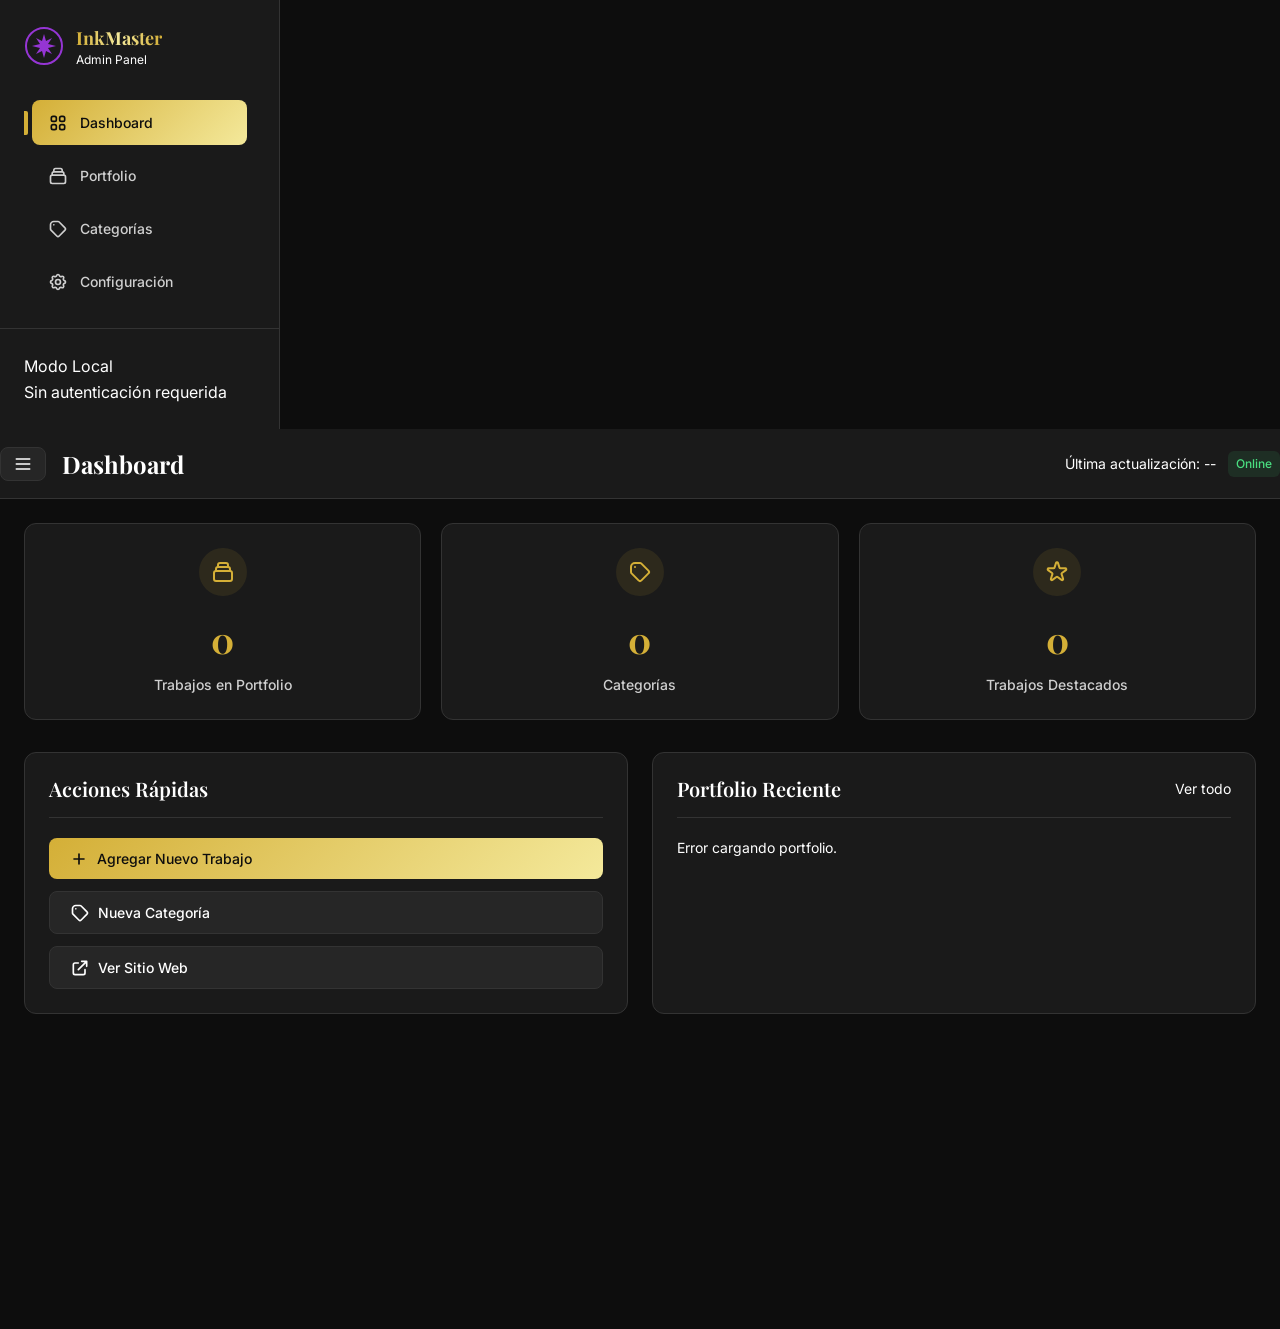
<file: admin/dashboard.html>
<!DOCTYPE html>
<html lang="es">
<head>
    <meta charset="UTF-8">
    <meta name="viewport" content="width=device-width, initial-scale=1.0">
    <title>Dashboard - InkMaster Admin</title>
    <link rel="stylesheet" href="../css/main.css">
    <link rel="stylesheet" href="css/admin.css">
</head>
<body class="admin-container">
    <!-- Sidebar -->
    <aside class="admin-sidebar" id="sidebar">
        <div class="p-6">
            <!-- Logo -->
            <div class="flex items-center gap-3 mb-8">
                <svg class="w-10 h-10" viewBox="0 0 40 40" fill="none" xmlns="http://www.w3.org/2000/svg">
                    <circle cx="20" cy="20" r="18" stroke="url(#goldGradient)" stroke-width="2"/>
                    <path d="M20 8L22 15L28 12L24 18L32 20L24 22L28 28L22 25L20 32L18 25L12 28L16 22L8 20L16 18L12 12L18 15L20 8Z" fill="url(#goldGradient)"/>
                    <defs>
                        <linearGradient id="goldGradient" x1="8" y1="8" x2="32" y2="32">
                            <stop offset="0%" stop-color="#9535d4"/>
                            <stop offset="50%" stop-color="#a855f7"/>
                            <stop offset="100%" stop-color="#9535d4"/>
                        </linearGradient>
                    </defs>
                </svg>
                <div>
                    <h1 class="font-headline text-lg font-bold text-gradient-gold">InkMaster</h1>
                    <p class="text-xs text-admin-text-tertiary">Admin Panel</p>
                </div>
            </div>

            <!-- Navigation -->
            <nav class="space-y-2">
                <a href="dashboard.html" class="admin-nav-item active">
                    <svg class="admin-nav-icon" fill="none" stroke="currentColor" viewBox="0 0 24 24">
                        <path stroke-linecap="round" stroke-linejoin="round" stroke-width="2" d="M4 6a2 2 0 012-2h2a2 2 0 012 2v2a2 2 0 01-2 2H6a2 2 0 01-2-2V6zM14 6a2 2 0 012-2h2a2 2 0 012 2v2a2 2 0 01-2 2h-2a2 2 0 01-2-2V6zM4 16a2 2 0 012-2h2a2 2 0 012 2v2a2 2 0 01-2 2H6a2 2 0 01-2-2v-2zM14 16a2 2 0 012-2h2a2 2 0 012 2v2a2 2 0 01-2 2h-2a2 2 0 01-2-2v-2z"/>
                    </svg>
                    <span class="admin-nav-text">Dashboard</span>
                </a>
                <a href="portfolio.html" class="admin-nav-item">
                    <svg class="admin-nav-icon" fill="none" stroke="currentColor" viewBox="0 0 24 24">
                        <path stroke-linecap="round" stroke-linejoin="round" stroke-width="2" d="M19 11H5m14 0a2 2 0 012 2v6a2 2 0 01-2 2H5a2 2 0 01-2-2v-6a2 2 0 012-2m14 0V9a2 2 0 00-2-2M5 11V9a2 2 0 012-2m0 0V5a2 2 0 012-2h6a2 2 0 012 2v2M7 7h10"/>
                    </svg>
                    <span class="admin-nav-text">Portfolio</span>
                </a>
                <a href="categories.html" class="admin-nav-item">
                    <svg class="admin-nav-icon" fill="none" stroke="currentColor" viewBox="0 0 24 24">
                        <path stroke-linecap="round" stroke-linejoin="round" stroke-width="2" d="M7 7h.01M7 3h5c.512 0 1.024.195 1.414.586l7 7a2 2 0 010 2.828l-7 7a2 2 0 01-2.828 0l-7-7A1.994 1.994 0 013 12V7a4 4 0 014-4z"/>
                    </svg>
                    <span class="admin-nav-text">Categorías</span>
                </a>
                <a href="settings.html" class="admin-nav-item">
                    <svg class="admin-nav-icon" fill="none" stroke="currentColor" viewBox="0 0 24 24">
                        <path stroke-linecap="round" stroke-linejoin="round" stroke-width="2" d="M10.325 4.317c.426-1.756 2.924-1.756 3.35 0a1.724 1.724 0 002.573 1.066c1.543-.94 3.31.826 2.37 2.37a1.724 1.724 0 001.065 2.572c1.756.426 1.756 2.924 0 3.35a1.724 1.724 0 00-1.066 2.573c.94 1.543-.826 3.31-2.37 2.37a1.724 1.724 0 00-2.572 1.065c-.426 1.756-2.924 1.756-3.35 0a1.724 1.724 0 00-2.573-1.066c-1.543.94-3.31-.826-2.37-2.37a1.724 1.724 0 00-1.065-2.572c-1.756-.426-1.756-2.924 0-3.35a1.724 1.724 0 001.066-2.573c-.94-1.543.826-3.31 2.37-2.37.996.608 2.296.07 2.572-1.065z"/>
                        <path stroke-linecap="round" stroke-linejoin="round" stroke-width="2" d="M15 12a3 3 0 11-6 0 3 3 0 016 0z"/>
                    </svg>
                    <span class="admin-nav-text">Configuración</span>
                </a>
            </nav>
        </div>

        <!-- Información del Sistema -->
        <div class="p-6 border-t border-admin-border">
            <div class="text-admin-text-tertiary text-xs">
                <p>Modo Local</p>
                <p>Sin autenticación requerida</p>
            </div>
        </div>
    </aside>

    <!-- Main Content -->
    <main class="admin-main">
        <!-- Header -->
        <header class="admin-header flex items-center justify-between px-6">
            <div class="flex items-center gap-4">
                <button onclick="toggleSidebar()" class="lg:hidden admin-btn admin-btn-secondary admin-btn-sm">
                    <svg class="w-5 h-5" fill="none" stroke="currentColor" viewBox="0 0 24 24">
                        <path stroke-linecap="round" stroke-linejoin="round" stroke-width="2" d="M4 6h16M4 12h16M4 18h16"/>
                    </svg>
                </button>
                <h1 class="font-headline text-2xl font-bold text-admin-text-primary">Dashboard</h1>
            </div>
            <div class="flex items-center gap-3">
                <span class="text-sm text-admin-text-secondary" id="lastUpdate">Última actualización: --</span>
                <div class="admin-badge success">Online</div>
            </div>
        </header>

        <!-- Dashboard Content -->
        <div class="p-6">
            <!-- Stats Grid -->
            <div class="admin-stats-grid">
                <div class="admin-stat-card">
                    <div class="admin-stat-icon">
                        <svg fill="none" stroke="currentColor" viewBox="0 0 24 24">
                            <path stroke-linecap="round" stroke-linejoin="round" stroke-width="2" d="M19 11H5m14 0a2 2 0 012 2v6a2 2 0 01-2 2H5a2 2 0 01-2-2v-6a2 2 0 012-2m14 0V9a2 2 0 00-2-2M5 11V9a2 2 0 012-2m0 0V5a2 2 0 012-2h6a2 2 0 012 2v2M7 7h10"/>
                        </svg>
                    </div>
                    <div class="admin-stat-number" id="portfolioCount">0</div>
                    <div class="admin-stat-label">Trabajos en Portfolio</div>
                </div>

                <div class="admin-stat-card">
                    <div class="admin-stat-icon">
                        <svg fill="none" stroke="currentColor" viewBox="0 0 24 24">
                            <path stroke-linecap="round" stroke-linejoin="round" stroke-width="2" d="M7 7h.01M7 3h5c.512 0 1.024.195 1.414.586l7 7a2 2 0 010 2.828l-7 7a2 2 0 01-2.828 0l-7-7A1.994 1.994 0 013 12V7a4 4 0 014-4z"/>
                        </svg>
                    </div>
                    <div class="admin-stat-number" id="categoriesCount">0</div>
                    <div class="admin-stat-label">Categorías</div>
                </div>

                <div class="admin-stat-card">
                    <div class="admin-stat-icon">
                        <svg fill="none" stroke="currentColor" viewBox="0 0 24 24">
                            <path stroke-linecap="round" stroke-linejoin="round" stroke-width="2" d="M11.049 2.927c.3-.921 1.603-.921 1.902 0l1.519 4.674a1 1 0 00.95.69h4.915c.969 0 1.371 1.24.588 1.81l-3.976 2.888a1 1 0 00-.363 1.118l1.518 4.674c.3.922-.755 1.688-1.538 1.118l-3.976-2.888a1 1 0 00-1.176 0l-3.976 2.888c-.783.57-1.838-.197-1.538-1.118l1.518-4.674a1 1 0 00-.363-1.118l-3.976-2.888c-.784-.57-.38-1.81.588-1.81h4.914a1 1 0 00.951-.69l1.519-4.674z"/>
                        </svg>
                    </div>
                    <div class="admin-stat-number" id="featuredCount">0</div>
                    <div class="admin-stat-label">Trabajos Destacados</div>
                </div>
            </div>

            <!-- Quick Actions & Recent Portfolio -->
            <div class="grid grid-cols-1 lg:grid-cols-2 gap-6">
                <!-- Quick Actions -->
                <div class="admin-card">
                    <div class="admin-card-header">
                        <h3 class="admin-card-title">Acciones Rápidas</h3>
                    </div>
                    <div class="space-y-3">
                        <a href="portfolio.html?action=add" class="admin-btn admin-btn-primary w-full">
                            <svg class="w-5 h-5" fill="none" stroke="currentColor" viewBox="0 0 24 24">
                                <path stroke-linecap="round" stroke-linejoin="round" stroke-width="2" d="M12 6v6m0 0v6m0-6h6m-6 0H6"/>
                            </svg>
                            Agregar Nuevo Trabajo
                        </a>
                        <a href="categories.html?action=add" class="admin-btn admin-btn-secondary w-full">
                            <svg class="w-5 h-5" fill="none" stroke="currentColor" viewBox="0 0 24 24">
                                <path stroke-linecap="round" stroke-linejoin="round" stroke-width="2" d="M7 7h.01M7 3h5c.512 0 1.024.195 1.414.586l7 7a2 2 0 010 2.828l-7 7a2 2 0 01-2.828 0l-7-7A1.994 1.994 0 013 12V7a4 4 0 014-4z"/>
                            </svg>
                            Nueva Categoría
                        </a>
                        <a href="../pages/homepage.html" target="_blank" class="admin-btn admin-btn-secondary w-full">
                            <svg class="w-5 h-5" fill="none" stroke="currentColor" viewBox="0 0 24 24">
                                <path stroke-linecap="round" stroke-linejoin="round" stroke-width="2" d="M10 6H6a2 2 0 00-2 2v10a2 2 0 002 2h10a2 2 0 002-2v-4M14 4h6m0 0v6m0-6L10 14"/>
                            </svg>
                            Ver Sitio Web
                        </a>
                    </div>
                </div>

                <!-- Recent Portfolio -->
                <div class="admin-card">
                    <div class="admin-card-header">
                        <h3 class="admin-card-title">Portfolio Reciente</h3>
                        <a href="portfolio.html" class="text-admin-primary text-sm hover:text-admin-primary-light">Ver todo</a>
                    </div>
                    <div id="recentPortfolio" class="space-y-3">
                        <div class="admin-loading">Cargando trabajos recientes...</div>
                    </div>
                </div>
            </div>
        </div>
    </main>

    <!-- Scripts -->
    <script>
        // No se requiere autenticación en el modo local
        async function checkAuth() {
            return true; // Siempre permitir acceso
        }

        // Initialize dashboard
        async function initDashboard() {
            const isAuthenticated = await checkAuth();
            if (!isAuthenticated) return;

            await Promise.all([
                loadStats(),
                loadRecentPortfolio()
            ]);

            updateLastUpdate();
        }

        // Load statistics
        async function loadStats() {
            try {
                const stats = await apiClient.getStats();
                document.getElementById('portfolioCount').textContent = stats.portfolioCount;
                document.getElementById('categoriesCount').textContent = stats.categoriesCount;
                document.getElementById('featuredCount').textContent = stats.featuredCount;
            } catch (error) {
                console.error('Failed to load stats:', error);
                apiClient.showNotification('Error cargando estadísticas', 'error');
            }
        }

        // Load recent portfolio items
        async function loadRecentPortfolio() {
            const container = document.getElementById('recentPortfolio');

            try {
                const portfolio = await apiClient.getPortfolio();
                const recent = portfolio.slice(-3).reverse(); // Last 3 items

                if (recent.length === 0) {
                    container.innerHTML = '<p class="text-admin-text-tertiary text-sm">No hay trabajos en el portfolio aún.</p>';
                    return;
                }

                container.innerHTML = recent.map(item => `
                    <div class="flex items-center gap-3 p-3 bg-admin-background rounded-lg">
                        <img src="${item.image}" alt="${item.title}" class="w-12 h-12 object-cover rounded">
                        <div class="flex-1">
                            <h4 class="text-sm font-medium text-admin-text-primary">${item.title}</h4>
                            <p class="text-xs text-admin-text-tertiary">${item.category.name || item.category}</p>
                        </div>
                        ${item.featured ? '<div class="admin-badge">Destacado</div>' : ''}
                    </div>
                `).join('');
            } catch (error) {
                console.error('Failed to load portfolio:', error);
                container.innerHTML = '<p class="text-admin-text-tertiary text-sm">Error cargando portfolio.</p>';
            }
        }

        // Update last update time
        function updateLastUpdate() {
            const date = new Date();
            document.getElementById('lastUpdate').textContent =
                `Última actualización: ${date.toLocaleDateString()} ${date.toLocaleTimeString()}`;
        }

        // Sidebar toggle for mobile
        function toggleSidebar() {
            const sidebar = document.getElementById('sidebar');
            sidebar.classList.toggle('show');
        }

        // Ya no se requiere función de logout en el modo local

        // Initialize when page loads
        document.addEventListener('DOMContentLoaded', initDashboard);
    </script>
</body>
</html>
</file>
<file: css/main.css>
@import url('https://fonts.googleapis.com/css2?family=Playfair+Display:wght@400;600;700&display=swap');

@import url('https://fonts.googleapis.com/css2?family=Inter:wght@300;400;500&display=swap');

@import url('https://fonts.googleapis.com/css2?family=Montserrat:wght@500;600&display=swap');

@import url('https://fonts.googleapis.com/css2?family=Cinzel:wght@400;500&display=swap');

*, ::before, ::after{
  --tw-border-spacing-x: 0;
  --tw-border-spacing-y: 0;
  --tw-translate-x: 0;
  --tw-translate-y: 0;
  --tw-rotate: 0;
  --tw-skew-x: 0;
  --tw-skew-y: 0;
  --tw-scale-x: 1;
  --tw-scale-y: 1;
  --tw-pan-x:  ;
  --tw-pan-y:  ;
  --tw-pinch-zoom:  ;
  --tw-scroll-snap-strictness: proximity;
  --tw-gradient-from-position:  ;
  --tw-gradient-via-position:  ;
  --tw-gradient-to-position:  ;
  --tw-ordinal:  ;
  --tw-slashed-zero:  ;
  --tw-numeric-figure:  ;
  --tw-numeric-spacing:  ;
  --tw-numeric-fraction:  ;
  --tw-ring-inset:  ;
  --tw-ring-offset-width: 0px;
  --tw-ring-offset-color: #fff;
  --tw-ring-color: rgb(59 130 246 / 0.5);
  --tw-ring-offset-shadow: 0 0 #0000;
  --tw-ring-shadow: 0 0 #0000;
  --tw-shadow: 0 0 #0000;
  --tw-shadow-colored: 0 0 #0000;
  --tw-blur:  ;
  --tw-brightness:  ;
  --tw-contrast:  ;
  --tw-grayscale:  ;
  --tw-hue-rotate:  ;
  --tw-invert:  ;
  --tw-saturate:  ;
  --tw-sepia:  ;
  --tw-drop-shadow:  ;
  --tw-backdrop-blur:  ;
  --tw-backdrop-brightness:  ;
  --tw-backdrop-contrast:  ;
  --tw-backdrop-grayscale:  ;
  --tw-backdrop-hue-rotate:  ;
  --tw-backdrop-invert:  ;
  --tw-backdrop-opacity:  ;
  --tw-backdrop-saturate:  ;
  --tw-backdrop-sepia:  ;
  --tw-contain-size:  ;
  --tw-contain-layout:  ;
  --tw-contain-paint:  ;
  --tw-contain-style:  ;
}

::backdrop{
  --tw-border-spacing-x: 0;
  --tw-border-spacing-y: 0;
  --tw-translate-x: 0;
  --tw-translate-y: 0;
  --tw-rotate: 0;
  --tw-skew-x: 0;
  --tw-skew-y: 0;
  --tw-scale-x: 1;
  --tw-scale-y: 1;
  --tw-pan-x:  ;
  --tw-pan-y:  ;
  --tw-pinch-zoom:  ;
  --tw-scroll-snap-strictness: proximity;
  --tw-gradient-from-position:  ;
  --tw-gradient-via-position:  ;
  --tw-gradient-to-position:  ;
  --tw-ordinal:  ;
  --tw-slashed-zero:  ;
  --tw-numeric-figure:  ;
  --tw-numeric-spacing:  ;
  --tw-numeric-fraction:  ;
  --tw-ring-inset:  ;
  --tw-ring-offset-width: 0px;
  --tw-ring-offset-color: #fff;
  --tw-ring-color: rgb(59 130 246 / 0.5);
  --tw-ring-offset-shadow: 0 0 #0000;
  --tw-ring-shadow: 0 0 #0000;
  --tw-shadow: 0 0 #0000;
  --tw-shadow-colored: 0 0 #0000;
  --tw-blur:  ;
  --tw-brightness:  ;
  --tw-contrast:  ;
  --tw-grayscale:  ;
  --tw-hue-rotate:  ;
  --tw-invert:  ;
  --tw-saturate:  ;
  --tw-sepia:  ;
  --tw-drop-shadow:  ;
  --tw-backdrop-blur:  ;
  --tw-backdrop-brightness:  ;
  --tw-backdrop-contrast:  ;
  --tw-backdrop-grayscale:  ;
  --tw-backdrop-hue-rotate:  ;
  --tw-backdrop-invert:  ;
  --tw-backdrop-opacity:  ;
  --tw-backdrop-saturate:  ;
  --tw-backdrop-sepia:  ;
  --tw-contain-size:  ;
  --tw-contain-layout:  ;
  --tw-contain-paint:  ;
  --tw-contain-style:  ;
}

/*
! tailwindcss v3.4.17 | MIT License | https://tailwindcss.com
*/

/*
1. Prevent padding and border from affecting element width. (https://github.com/mozdevs/cssremedy/issues/4)
2. Allow adding a border to an element by just adding a border-width. (https://github.com/tailwindcss/tailwindcss/pull/116)
*/

*,
::before,
::after {
  box-sizing: border-box;
  /* 1 */
  border-width: 0;
  /* 2 */
  border-style: solid;
  /* 2 */
  border-color: #e5e7eb;
  /* 2 */
}

::before,
::after {
  --tw-content: '';
}

/*
1. Use a consistent sensible line-height in all browsers.
2. Prevent adjustments of font size after orientation changes in iOS.
3. Use a more readable tab size.
4. Use the user's configured `sans` font-family by default.
5. Use the user's configured `sans` font-feature-settings by default.
6. Use the user's configured `sans` font-variation-settings by default.
7. Disable tap highlights on iOS
*/

html,
:host {
  line-height: 1.5;
  /* 1 */
  -webkit-text-size-adjust: 100%;
  /* 2 */
  -moz-tab-size: 4;
  /* 3 */
  -o-tab-size: 4;
     tab-size: 4;
  /* 3 */
  font-family: ui-sans-serif, system-ui, sans-serif, "Apple Color Emoji", "Segoe UI Emoji", "Segoe UI Symbol", "Noto Color Emoji";
  /* 4 */
  font-feature-settings: normal;
  /* 5 */
  font-variation-settings: normal;
  /* 6 */
  -webkit-tap-highlight-color: transparent;
  /* 7 */
}

/*
1. Remove the margin in all browsers.
2. Inherit line-height from `html` so users can set them as a class directly on the `html` element.
*/

body {
  margin: 0;
  /* 1 */
  line-height: inherit;
  /* 2 */
}

/*
1. Add the correct height in Firefox.
2. Correct the inheritance of border color in Firefox. (https://bugzilla.mozilla.org/show_bug.cgi?id=190655)
3. Ensure horizontal rules are visible by default.
*/

hr {
  height: 0;
  /* 1 */
  color: inherit;
  /* 2 */
  border-top-width: 1px;
  /* 3 */
}

/*
Add the correct text decoration in Chrome, Edge, and Safari.
*/

abbr:where([title]) {
  -webkit-text-decoration: underline dotted;
          text-decoration: underline dotted;
}

/*
Remove the default font size and weight for headings.
*/

h1,
h2,
h3,
h4,
h5,
h6 {
  font-size: inherit;
  font-weight: inherit;
}

/*
Reset links to optimize for opt-in styling instead of opt-out.
*/

a {
  color: inherit;
  text-decoration: inherit;
}

/*
Add the correct font weight in Edge and Safari.
*/

b,
strong {
  font-weight: bolder;
}

/*
1. Use the user's configured `mono` font-family by default.
2. Use the user's configured `mono` font-feature-settings by default.
3. Use the user's configured `mono` font-variation-settings by default.
4. Correct the odd `em` font sizing in all browsers.
*/

code,
kbd,
samp,
pre {
  font-family: ui-monospace, SFMono-Regular, Menlo, Monaco, Consolas, "Liberation Mono", "Courier New", monospace;
  /* 1 */
  font-feature-settings: normal;
  /* 2 */
  font-variation-settings: normal;
  /* 3 */
  font-size: 1em;
  /* 4 */
}

/*
Add the correct font size in all browsers.
*/

small {
  font-size: 80%;
}

/*
Prevent `sub` and `sup` elements from affecting the line height in all browsers.
*/

sub,
sup {
  font-size: 75%;
  line-height: 0;
  position: relative;
  vertical-align: baseline;
}

sub {
  bottom: -0.25em;
}

sup {
  top: -0.5em;
}

/*
1. Remove text indentation from table contents in Chrome and Safari. (https://bugs.chromium.org/p/chromium/issues/detail?id=999088, https://bugs.webkit.org/show_bug.cgi?id=201297)
2. Correct table border color inheritance in all Chrome and Safari. (https://bugs.chromium.org/p/chromium/issues/detail?id=935729, https://bugs.webkit.org/show_bug.cgi?id=195016)
3. Remove gaps between table borders by default.
*/

table {
  text-indent: 0;
  /* 1 */
  border-color: inherit;
  /* 2 */
  border-collapse: collapse;
  /* 3 */
}

/*
1. Change the font styles in all browsers.
2. Remove the margin in Firefox and Safari.
3. Remove default padding in all browsers.
*/

button,
input,
optgroup,
select,
textarea {
  font-family: inherit;
  /* 1 */
  font-feature-settings: inherit;
  /* 1 */
  font-variation-settings: inherit;
  /* 1 */
  font-size: 100%;
  /* 1 */
  font-weight: inherit;
  /* 1 */
  line-height: inherit;
  /* 1 */
  letter-spacing: inherit;
  /* 1 */
  color: inherit;
  /* 1 */
  margin: 0;
  /* 2 */
  padding: 0;
  /* 3 */
}

/*
Remove the inheritance of text transform in Edge and Firefox.
*/

button,
select {
  text-transform: none;
}

/*
1. Correct the inability to style clickable types in iOS and Safari.
2. Remove default button styles.
*/

button,
input:where([type='button']),
input:where([type='reset']),
input:where([type='submit']) {
  -webkit-appearance: button;
  /* 1 */
  background-color: transparent;
  /* 2 */
  background-image: none;
  /* 2 */
}

/*
Use the modern Firefox focus style for all focusable elements.
*/

:-moz-focusring {
  outline: auto;
}

/*
Remove the additional `:invalid` styles in Firefox. (https://github.com/mozilla/gecko-dev/blob/2f9eacd9d3d995c937b4251a5557d95d494c9be1/layout/style/res/forms.css#L728-L737)
*/

:-moz-ui-invalid {
  box-shadow: none;
}

/*
Add the correct vertical alignment in Chrome and Firefox.
*/

progress {
  vertical-align: baseline;
}

/*
Correct the cursor style of increment and decrement buttons in Safari.
*/

::-webkit-inner-spin-button,
::-webkit-outer-spin-button {
  height: auto;
}

/*
1. Correct the odd appearance in Chrome and Safari.
2. Correct the outline style in Safari.
*/

[type='search'] {
  -webkit-appearance: textfield;
  /* 1 */
  outline-offset: -2px;
  /* 2 */
}

/*
Remove the inner padding in Chrome and Safari on macOS.
*/

::-webkit-search-decoration {
  -webkit-appearance: none;
}

/*
1. Correct the inability to style clickable types in iOS and Safari.
2. Change font properties to `inherit` in Safari.
*/

::-webkit-file-upload-button {
  -webkit-appearance: button;
  /* 1 */
  font: inherit;
  /* 2 */
}

/*
Add the correct display in Chrome and Safari.
*/

summary {
  display: list-item;
}

/*
Removes the default spacing and border for appropriate elements.
*/

blockquote,
dl,
dd,
h1,
h2,
h3,
h4,
h5,
h6,
hr,
figure,
p,
pre {
  margin: 0;
}

fieldset {
  margin: 0;
  padding: 0;
}

legend {
  padding: 0;
}

ol,
ul,
menu {
  list-style: none;
  margin: 0;
  padding: 0;
}

/*
Reset default styling for dialogs.
*/

dialog {
  padding: 0;
}

/*
Prevent resizing textareas horizontally by default.
*/

textarea {
  resize: vertical;
}

/*
1. Reset the default placeholder opacity in Firefox. (https://github.com/tailwindlabs/tailwindcss/issues/3300)
2. Set the default placeholder color to the user's configured gray 400 color.
*/

input::-moz-placeholder, textarea::-moz-placeholder {
  opacity: 1;
  /* 1 */
  color: #9ca3af;
  /* 2 */
}

input::placeholder,
textarea::placeholder {
  opacity: 1;
  /* 1 */
  color: #9ca3af;
  /* 2 */
}

/*
Set the default cursor for buttons.
*/

button,
[role="button"] {
  cursor: pointer;
}

/*
Make sure disabled buttons don't get the pointer cursor.
*/

:disabled {
  cursor: default;
}

/*
1. Make replaced elements `display: block` by default. (https://github.com/mozdevs/cssremedy/issues/14)
2. Add `vertical-align: middle` to align replaced elements more sensibly by default. (https://github.com/jensimmons/cssremedy/issues/14#issuecomment-634934210)
   This can trigger a poorly considered lint error in some tools but is included by design.
*/

img,
svg,
video,
canvas,
audio,
iframe,
embed,
object {
  display: block;
  /* 1 */
  vertical-align: middle;
  /* 2 */
}

/*
Constrain images and videos to the parent width and preserve their intrinsic aspect ratio. (https://github.com/mozdevs/cssremedy/issues/14)
*/

img,
video {
  max-width: 100%;
  height: auto;
}

/* Make elements with the HTML hidden attribute stay hidden by default */

[hidden]:where(:not([hidden="until-found"])) {
  display: none;
}

:root {
  /* Primary Colors - Deep Canvas */
  --color-primary: #0D0D0D;
  /* Deep canvas for authentic tattoo photography */
  --color-primary-dark: #000000;
  /* Pure black for maximum artwork contrast */
  --color-primary-light: #1A1A1A;
  /* Subtle interface depth without distraction */
  /* Secondary Colors - Interface Depth */
  --color-secondary: #1A1A1A;
  /* Subtle interface depth */
  --color-secondary-light: #262626;
  /* Card backgrounds and content separation */
  --color-secondary-dark: #0D0D0D;
  /* Deeper secondary shade */
  /* Accent Colors - Premium Gold */
  --color-accent: #D4AF37;
  /* Premium gold for navigation and focus moments */
  --color-accent-light: #F4E99B;
  /* Lighter gold for hover states */
  --color-accent-dark: #B8860B;
  /* Darker gold for pressed states */
  /* Background Colors */
  --color-background: #000000;
  /* Pure black background */
  --color-surface: #262626;
  /* Card backgrounds and content separation */
  --color-surface-light: #333333;
  /* Elevated surface elements */
  /* Text Colors */
  --color-text-primary: #FFFFFF;
  /* Clear readability against dark backgrounds */
  --color-text-secondary: #CFCFCF;
  /* Hierarchy without losing legibility */
  --color-text-tertiary: #999999;
  /* Subtle text for less important content */
  --color-text-muted: #666666;
  /* Muted text for disabled states */
  /* Status Colors */
  --color-success: #4ADE80;
  /* Positive confirmation - green-400 */
  --color-success-light: #86EFAC;
  /* Success light - green-300 */
  --color-success-dark: #22C55E;
  /* Success dark - green-500 */
  --color-warning: #F59E0B;
  /* Gentle attention - amber-500 */
  --color-warning-light: #FCD34D;
  /* Warning light - amber-300 */
  --color-warning-dark: #D97706;
  /* Warning dark - amber-600 */
  --color-error: #EF4444;
  /* Clear concern - red-500 */
  --color-error-light: #FCA5A5;
  /* Error light - red-300 */
  --color-error-dark: #DC2626;
  /* Error dark - red-600 */
  /* Border Colors */
  --color-border: #333333;
  /* Default border color */
  --color-border-accent: #D4AF37;
  /* Gold accent borders */
  --color-border-light: #404040;
  /* Lighter border for subtle separation */
  /* Shadow Values */
  --shadow-sm: 0 2px 8px rgba(0, 0, 0, 0.2);
  --shadow-md: 0 4px 20px rgba(0, 0, 0, 0.3);
  --shadow-lg: 0 8px 32px rgba(0, 0, 0, 0.4);
  --shadow-xl: 0 12px 48px rgba(0, 0, 0, 0.5);
  --shadow-gold: 0 4px 20px rgba(212, 175, 55, 0.15);
  /* Transition Values */
  --transition-fast: 150ms ease-out;
  --transition-base: 300ms ease-out;
  --transition-slow: 500ms ease-out;
}

*{
  --tw-border-opacity: 1;
  border-color: rgb(51 51 51 / var(--tw-border-opacity, 1));
}

body{
  --tw-bg-opacity: 1;
  background-color: rgb(0 0 0 / var(--tw-bg-opacity, 1));
  font-family: Inter, sans-serif;
  --tw-text-opacity: 1;
  color: rgb(255 255 255 / var(--tw-text-opacity, 1));
  -webkit-font-smoothing: antialiased;
  -moz-osx-font-smoothing: grayscale;
  font-feature-settings: 'kern' 1, 'liga' 1;
}

h1, h2, h3, h4, h5, h6{
  font-family: Playfair Display, serif;
  font-weight: 600;
}

h1{
  font-size: 3rem;
  line-height: 1.2;
}

@media (min-width: 768px){
  h1{
    font-size: 3.75rem;
    line-height: 1.2;
  }
}

@media (min-width: 1024px){
  h1{
    font-size: 4.5rem;
    line-height: 1.1;
  }
}

h2{
  font-size: 2.25rem;
  line-height: 2.5rem;
}

@media (min-width: 768px){
  h2{
    font-size: 3rem;
    line-height: 1.2;
  }
}

@media (min-width: 1024px){
  h2{
    font-size: 3.75rem;
    line-height: 1.2;
  }
}

h3{
  font-size: 1.875rem;
  line-height: 2.25rem;
}

@media (min-width: 768px){
  h3{
    font-size: 2.25rem;
    line-height: 2.5rem;
  }
}

@media (min-width: 1024px){
  h3{
    font-size: 3rem;
    line-height: 1.2;
  }
}

h4{
  font-size: 1.5rem;
  line-height: 2rem;
}

@media (min-width: 768px){
  h4{
    font-size: 1.875rem;
    line-height: 2.25rem;
  }
}

@media (min-width: 1024px){
  h4{
    font-size: 2.25rem;
    line-height: 2.5rem;
  }
}

h5{
  font-size: 1.25rem;
  line-height: 1.75rem;
}

@media (min-width: 768px){
  h5{
    font-size: 1.5rem;
    line-height: 2rem;
  }
}

@media (min-width: 1024px){
  h5{
    font-size: 1.875rem;
    line-height: 2.25rem;
  }
}

h6{
  font-size: 1.125rem;
  line-height: 1.75rem;
}

@media (min-width: 768px){
  h6{
    font-size: 1.25rem;
    line-height: 1.75rem;
  }
}

@media (min-width: 1024px){
  h6{
    font-size: 1.5rem;
    line-height: 2rem;
  }
}

p{
  font-size: 1rem;
  line-height: 1.75rem;
  line-height: 1.625;
}

a{
  transition-property: color, background-color, border-color, text-decoration-color, fill, stroke;
  transition-timing-function: cubic-bezier(0.4, 0, 0.2, 1);
  transition-duration: 300ms;
}

button{
  transition-property: all;
  transition-timing-function: cubic-bezier(0.4, 0, 0.2, 1);
  transition-duration: 300ms;
}

/* Button Styles */

.btn{
  display: inline-flex;
  align-items: center;
  justify-content: center;
  gap: 0.5rem;
  border-radius: 0.5rem;
  padding-left: 1.5rem;
  padding-right: 1.5rem;
  padding-top: 0.75rem;
  padding-bottom: 0.75rem;
  font-family: Montserrat, sans-serif;
  font-weight: 500;
  transition-property: all;
  transition-timing-function: cubic-bezier(0.4, 0, 0.2, 1);
  transition-duration: 300ms;
}

.btn-primary{
  --tw-bg-opacity: 1;
  background-color: rgb(212 175 55 / var(--tw-bg-opacity, 1));
  --tw-text-opacity: 1;
  color: rgb(13 13 13 / var(--tw-text-opacity, 1));
}

.btn-primary:hover{
  --tw-bg-opacity: 1;
  background-color: rgb(244 233 155 / var(--tw-bg-opacity, 1));
}

.btn-primary:active{
  --tw-bg-opacity: 1;
  background-color: rgb(184 134 11 / var(--tw-bg-opacity, 1));
}

.btn-outline{
  border-width: 1px;
  --tw-border-opacity: 1;
  border-color: rgb(212 175 55 / var(--tw-border-opacity, 1));
  background-color: transparent;
  --tw-text-opacity: 1;
  color: rgb(212 175 55 / var(--tw-text-opacity, 1));
}

.btn-outline:hover{
  --tw-bg-opacity: 1;
  background-color: rgb(212 175 55 / var(--tw-bg-opacity, 1));
  --tw-text-opacity: 1;
  color: rgb(13 13 13 / var(--tw-text-opacity, 1));
}

/* Card Styles */

.card{
  overflow: hidden;
  border-radius: 0.5rem;
  --tw-bg-opacity: 1;
  background-color: rgb(38 38 38 / var(--tw-bg-opacity, 1));
  transition-property: all;
  transition-timing-function: cubic-bezier(0.4, 0, 0.2, 1);
  transition-duration: 300ms;
  box-shadow: var(--shadow-md);
}

.card-hover:hover{
  --tw-scale-x: 1.02;
  --tw-scale-y: 1.02;
  transform: translate(var(--tw-translate-x), var(--tw-translate-y)) rotate(var(--tw-rotate)) skewX(var(--tw-skew-x)) skewY(var(--tw-skew-y)) scaleX(var(--tw-scale-x)) scaleY(var(--tw-scale-y));
  --tw-shadow: 0 12px 48px rgba(0, 0, 0, 0.5);
  --tw-shadow-colored: 0 12px 48px var(--tw-shadow-color);
  box-shadow: var(--tw-ring-offset-shadow, 0 0 #0000), var(--tw-ring-shadow, 0 0 #0000), var(--tw-shadow);
}

.card-gold{
  border-width: 1px;
  --tw-border-opacity: 1;
  border-color: rgb(212 175 55 / var(--tw-border-opacity, 1));
  box-shadow: var(--shadow-gold);
}

/* Input Styles */

.input{
  width: 100%;
  border-radius: 0.5rem;
  border-width: 1px;
  --tw-border-opacity: 1;
  border-color: rgb(51 51 51 / var(--tw-border-opacity, 1));
  --tw-bg-opacity: 1;
  background-color: rgb(26 26 26 / var(--tw-bg-opacity, 1));
  padding-left: 1rem;
  padding-right: 1rem;
  padding-top: 0.75rem;
  padding-bottom: 0.75rem;
  --tw-text-opacity: 1;
  color: rgb(255 255 255 / var(--tw-text-opacity, 1));
}

.input::-moz-placeholder{
  --tw-placeholder-opacity: 1;
  color: rgb(102 102 102 / var(--tw-placeholder-opacity, 1));
}

.input::placeholder{
  --tw-placeholder-opacity: 1;
  color: rgb(102 102 102 / var(--tw-placeholder-opacity, 1));
}

.input{
  transition-property: color, background-color, border-color, text-decoration-color, fill, stroke;
  transition-timing-function: cubic-bezier(0.4, 0, 0.2, 1);
  transition-duration: 300ms;
}

.input:focus{
  --tw-border-opacity: 1;
  border-color: rgb(212 175 55 / var(--tw-border-opacity, 1));
  outline: 2px solid transparent;
  outline-offset: 2px;
}

.input-error{
  --tw-border-opacity: 1;
  border-color: rgb(239 68 68 / var(--tw-border-opacity, 1));
}

.input-error:focus{
  --tw-border-opacity: 1;
  border-color: rgb(239 68 68 / var(--tw-border-opacity, 1));
}

/* Portfolio Grid */

/* Golden Glow Effect */

.glow-gold{
  position: relative;
}

.glow-gold::after {
  content: '';
  pointer-events: none;
  position: absolute;
  inset: 0px;
  border-radius: 0.5rem;
  opacity: 0;
  transition-property: opacity;
  transition-timing-function: cubic-bezier(0.4, 0, 0.2, 1);
  transition-duration: 300ms;
  box-shadow: 0 0 20px rgba(212, 175, 55, 0.4), 0 0 40px rgba(212, 175, 55, 0.2);
}

.glow-gold:hover::after{
  opacity: 1;
}

/* Section Spacing */

.section{
  padding-top: 4rem;
  padding-bottom: 4rem;
}

@media (min-width: 768px){
  .section{
    padding-top: 6rem;
    padding-bottom: 6rem;
  }
}

@media (min-width: 1024px){
  .section{
    padding-top: 8rem;
    padding-bottom: 8rem;
  }
}

.section-sm{
  padding-top: 3rem;
  padding-bottom: 3rem;
}

@media (min-width: 768px){
  .section-sm{
    padding-top: 4rem;
    padding-bottom: 4rem;
  }
}

@media (min-width: 1024px){
  .section-sm{
    padding-top: 5rem;
    padding-bottom: 5rem;
  }
}

/* Container */

.container-custom{
  margin-left: auto;
  margin-right: auto;
  max-width: 80rem;
  padding-left: 1rem;
  padding-right: 1rem;
}

@media (min-width: 640px){
  .container-custom{
    padding-left: 1.5rem;
    padding-right: 1.5rem;
  }
}

@media (min-width: 1024px){
  .container-custom{
    padding-left: 2rem;
    padding-right: 2rem;
  }
}

/* Text Gradient */

.text-gradient-gold{
  background-image: linear-gradient(to right, var(--tw-gradient-stops));
  --tw-gradient-from: #D4AF37 var(--tw-gradient-from-position);
  --tw-gradient-to: rgb(212 175 55 / 0) var(--tw-gradient-to-position);
  --tw-gradient-stops: var(--tw-gradient-from), var(--tw-gradient-to);
  --tw-gradient-to: rgb(244 233 155 / 0)  var(--tw-gradient-to-position);
  --tw-gradient-stops: var(--tw-gradient-from), #F4E99B var(--tw-gradient-via-position), var(--tw-gradient-to);
  --tw-gradient-to: #D4AF37 var(--tw-gradient-to-position);
  -webkit-background-clip: text;
          background-clip: text;
  color: transparent;
}

/* Divider */

.divider{
  height: 1px;
  background-image: linear-gradient(to right, var(--tw-gradient-stops));
  --tw-gradient-from: transparent var(--tw-gradient-from-position);
  --tw-gradient-to: rgb(0 0 0 / 0) var(--tw-gradient-to-position);
  --tw-gradient-stops: var(--tw-gradient-from), var(--tw-gradient-to);
  --tw-gradient-to: rgb(212 175 55 / 0)  var(--tw-gradient-to-position);
  --tw-gradient-stops: var(--tw-gradient-from), #D4AF37 var(--tw-gradient-via-position), var(--tw-gradient-to);
  --tw-gradient-to: transparent var(--tw-gradient-to-position);
}

/* Badge */

.badge{
  display: inline-flex;
  align-items: center;
  border-radius: 9999px;
  padding-left: 0.75rem;
  padding-right: 0.75rem;
  padding-top: 0.25rem;
  padding-bottom: 0.25rem;
  font-size: 0.875rem;
  line-height: 1.25rem;
  font-weight: 500;
}

.badge-gold{
  border-width: 1px;
  border-color: rgb(212 175 55 / 0.2);
  background-color: rgb(212 175 55 / 0.1);
  --tw-text-opacity: 1;
  color: rgb(212 175 55 / var(--tw-text-opacity, 1));
}

/* Badge posicionamiento específico - Fix para evitar solapamiento con header */

.badge-hero{
  margin-top: 5rem;
}

@media (min-width: 768px){
  .badge-hero{
    margin-top: 4rem;
  }
}

@media (min-width: 1024px){
  .badge-hero{
    margin-top: 3rem;
  }
}

/* Contenedor del badge - asegurar espacio suficiente desde el top */

.badge-hero-container{
  padding-top: 2rem;
}

@media (min-width: 768px){
  .badge-hero-container{
    padding-top: 1.5rem;
  }
}

@media (min-width: 1024px){
  .badge-hero-container{
    padding-top: 1rem;
  }
}

/* Overlay */

.overlay{
  position: absolute;
  inset: 0px;
  background-image: linear-gradient(to top, var(--tw-gradient-stops));
  --tw-gradient-from: #0D0D0D var(--tw-gradient-from-position);
  --tw-gradient-to: rgb(13 13 13 / 0) var(--tw-gradient-to-position);
  --tw-gradient-stops: var(--tw-gradient-from), var(--tw-gradient-to);
  --tw-gradient-to: rgb(13 13 13 / 0)  var(--tw-gradient-to-position);
  --tw-gradient-stops: var(--tw-gradient-from), rgb(13 13 13 / 0.8) var(--tw-gradient-via-position), var(--tw-gradient-to);
  --tw-gradient-to: transparent var(--tw-gradient-to-position);
  opacity: 0;
  transition-property: opacity;
  transition-timing-function: cubic-bezier(0.4, 0, 0.2, 1);
  transition-duration: 300ms;
}

.sr-only{
  position: absolute;
  width: 1px;
  height: 1px;
  padding: 0;
  margin: -1px;
  overflow: hidden;
  clip: rect(0, 0, 0, 0);
  white-space: nowrap;
  border-width: 0;
}

.pointer-events-none{
  pointer-events: none;
}

.visible{
  visibility: visible;
}

.static{
  position: static;
}

.fixed{
  position: fixed;
}

.absolute{
  position: absolute;
}

.relative{
  position: relative;
}

.sticky{
  position: sticky;
}

.inset-0{
  inset: 0px;
}

.-bottom-4{
  bottom: -1rem;
}

.-left-3{
  left: -0.75rem;
}

.-left-4{
  left: -1rem;
}

.-right-4{
  right: -1rem;
}

.-top-4{
  top: -1rem;
}

.bottom-0{
  bottom: 0px;
}

.bottom-6{
  bottom: 1.5rem;
}

.left-0{
  left: 0px;
}

.left-3{
  left: 0.75rem;
}

.left-4{
  left: 1rem;
}

.right-0{
  right: 0px;
}

.right-4{
  right: 1rem;
}

.right-6{
  right: 1.5rem;
}

.top-0{
  top: 0px;
}

.top-1\/2{
  top: 50%;
}

.top-20{
  top: 5rem;
}

.top-4{
  top: 1rem;
}

.top-\[73px\]{
  top: 73px;
}

.z-10{
  z-index: 10;
}

.z-40{
  z-index: 40;
}

.z-50{
  z-index: 50;
}

.z-90{
  z-index: 90;
}

.order-1{
  order: 1;
}

.order-2{
  order: 2;
}

.col-span-full{
  grid-column: 1 / -1;
}

.mx-auto{
  margin-left: auto;
  margin-right: auto;
}

.mb-1{
  margin-bottom: 0.25rem;
}

.mb-12{
  margin-bottom: 3rem;
}

.mb-16{
  margin-bottom: 4rem;
}

.mb-2{
  margin-bottom: 0.5rem;
}

.mb-3{
  margin-bottom: 0.75rem;
}

.mb-4{
  margin-bottom: 1rem;
}

.mb-6{
  margin-bottom: 1.5rem;
}

.mb-8{
  margin-bottom: 2rem;
}

.ml-2{
  margin-left: 0.5rem;
}

.ml-4{
  margin-left: 1rem;
}

.mr-1{
  margin-right: 0.25rem;
}

.mt-0\.5{
  margin-top: 0.125rem;
}

.mt-1{
  margin-top: 0.25rem;
}

.mt-12{
  margin-top: 3rem;
}

.mt-2{
  margin-top: 0.5rem;
}

.mt-4{
  margin-top: 1rem;
}

.line-clamp-2{
  overflow: hidden;
  display: -webkit-box;
  -webkit-box-orient: vertical;
  -webkit-line-clamp: 2;
}

.block{
  display: block;
}

.inline-block{
  display: inline-block;
}

.inline{
  display: inline;
}

.flex{
  display: flex;
}

.inline-flex{
  display: inline-flex;
}

.\!grid{
  display: grid !important;
}

.grid{
  display: grid;
}

.hidden{
  display: none;
}

.aspect-\[4\/5\]{
  aspect-ratio: 4/5;
}

.aspect-portfolio{
  aspect-ratio: 4 / 5;
}

.aspect-square{
  aspect-ratio: 1 / 1;
}

.aspect-video{
  aspect-ratio: 16 / 9;
}

.h-1{
  height: 0.25rem;
}

.h-10{
  height: 2.5rem;
}

.h-12{
  height: 3rem;
}

.h-14{
  height: 3.5rem;
}

.h-16{
  height: 4rem;
}

.h-2{
  height: 0.5rem;
}

.h-20{
  height: 5rem;
}

.h-24{
  height: 6rem;
}

.h-32{
  height: 8rem;
}

.h-4{
  height: 1rem;
}

.h-5{
  height: 1.25rem;
}

.h-6{
  height: 1.5rem;
}

.h-7{
  height: 1.75rem;
}

.h-8{
  height: 2rem;
}

.h-full{
  height: 100%;
}

.max-h-0{
  max-height: 0px;
}

.min-h-\[500px\]{
  min-height: 500px;
}

.min-h-screen{
  min-height: 100vh;
}

.w-10{
  width: 2.5rem;
}

.w-12{
  width: 3rem;
}

.w-14{
  width: 3.5rem;
}

.w-16{
  width: 4rem;
}

.w-20{
  width: 5rem;
}

.w-24{
  width: 6rem;
}

.w-32{
  width: 8rem;
}

.w-4{
  width: 1rem;
}

.w-5{
  width: 1.25rem;
}

.w-6{
  width: 1.5rem;
}

.w-7{
  width: 1.75rem;
}

.w-8{
  width: 2rem;
}

.w-full{
  width: 100%;
}

.max-w-2xl{
  max-width: 42rem;
}

.max-w-3xl{
  max-width: 48rem;
}

.max-w-4xl{
  max-width: 56rem;
}

.max-w-5xl{
  max-width: 64rem;
}

.max-w-6xl{
  max-width: 72rem;
}

.max-w-md{
  max-width: 28rem;
}

.max-w-xl{
  max-width: 36rem;
}

.max-w-xs{
  max-width: 20rem;
}

.flex-1{
  flex: 1 1 0%;
}

.flex-shrink{
  flex-shrink: 1;
}

.flex-shrink-0{
  flex-shrink: 0;
}

.-translate-y-1\/2{
  --tw-translate-y: -50%;
  transform: translate(var(--tw-translate-x), var(--tw-translate-y)) rotate(var(--tw-rotate)) skewX(var(--tw-skew-x)) skewY(var(--tw-skew-y)) scaleX(var(--tw-scale-x)) scaleY(var(--tw-scale-y));
}

.translate-x-full{
  --tw-translate-x: 100%;
  transform: translate(var(--tw-translate-x), var(--tw-translate-y)) rotate(var(--tw-rotate)) skewX(var(--tw-skew-x)) skewY(var(--tw-skew-y)) scaleX(var(--tw-scale-x)) scaleY(var(--tw-scale-y));
}

.transform{
  transform: translate(var(--tw-translate-x), var(--tw-translate-y)) rotate(var(--tw-rotate)) skewX(var(--tw-skew-x)) skewY(var(--tw-skew-y)) scaleX(var(--tw-scale-x)) scaleY(var(--tw-scale-y));
}

@keyframes fadeIn{
  0%{
    opacity: 0;
  }

  100%{
    opacity: 1;
  }
}

.animate-fade-in{
  animation: fadeIn 300ms ease-out;
}

@keyframes pulse{
  50%{
    opacity: .5;
  }
}

.animate-pulse{
  animation: pulse 2s cubic-bezier(0.4, 0, 0.6, 1) infinite;
}

@keyframes pulse{
  50%{
    opacity: .5;
  }
}

.animate-pulse-slow{
  animation: pulse 3s cubic-bezier(0.4, 0, 0.6, 1) infinite;
}

@keyframes scaleIn{
  0%{
    transform: scale(0.95);
    opacity: 0;
  }

  100%{
    transform: scale(1);
    opacity: 1;
  }
}

.animate-scale-in{
  animation: scaleIn 300ms ease-out;
}

@keyframes slideUp{
  0%{
    transform: translateY(20px);
    opacity: 0;
  }

  100%{
    transform: translateY(0);
    opacity: 1;
  }
}

.animate-slide-up{
  animation: slideUp 300ms ease-out;
}

.cursor-pointer{
  cursor: pointer;
}

.resize-none{
  resize: none;
}

.list-inside{
  list-style-position: inside;
}

.list-disc{
  list-style-type: disc;
}

.grid-cols-1{
  grid-template-columns: repeat(1, minmax(0, 1fr));
}

.grid-cols-2{
  grid-template-columns: repeat(2, minmax(0, 1fr));
}

.grid-cols-3{
  grid-template-columns: repeat(3, minmax(0, 1fr));
}

.grid-cols-7{
  grid-template-columns: repeat(7, minmax(0, 1fr));
}

.flex-col{
  flex-direction: column;
}

.flex-wrap{
  flex-wrap: wrap;
}

.items-start{
  align-items: flex-start;
}

.items-end{
  align-items: flex-end;
}

.items-center{
  align-items: center;
}

.items-baseline{
  align-items: baseline;
}

.justify-end{
  justify-content: flex-end;
}

.justify-center{
  justify-content: center;
}

.justify-between{
  justify-content: space-between;
}

.gap-1{
  gap: 0.25rem;
}

.gap-12{
  gap: 3rem;
}

.gap-2{
  gap: 0.5rem;
}

.gap-3{
  gap: 0.75rem;
}

.gap-4{
  gap: 1rem;
}

.gap-6{
  gap: 1.5rem;
}

.gap-8{
  gap: 2rem;
}

.-space-x-3 > :not([hidden]) ~ :not([hidden]){
  --tw-space-x-reverse: 0;
  margin-right: calc(-0.75rem * var(--tw-space-x-reverse));
  margin-left: calc(-0.75rem * calc(1 - var(--tw-space-x-reverse)));
}

.space-y-1 > :not([hidden]) ~ :not([hidden]){
  --tw-space-y-reverse: 0;
  margin-top: calc(0.25rem * calc(1 - var(--tw-space-y-reverse)));
  margin-bottom: calc(0.25rem * var(--tw-space-y-reverse));
}

.space-y-2 > :not([hidden]) ~ :not([hidden]){
  --tw-space-y-reverse: 0;
  margin-top: calc(0.5rem * calc(1 - var(--tw-space-y-reverse)));
  margin-bottom: calc(0.5rem * var(--tw-space-y-reverse));
}

.space-y-3 > :not([hidden]) ~ :not([hidden]){
  --tw-space-y-reverse: 0;
  margin-top: calc(0.75rem * calc(1 - var(--tw-space-y-reverse)));
  margin-bottom: calc(0.75rem * var(--tw-space-y-reverse));
}

.space-y-4 > :not([hidden]) ~ :not([hidden]){
  --tw-space-y-reverse: 0;
  margin-top: calc(1rem * calc(1 - var(--tw-space-y-reverse)));
  margin-bottom: calc(1rem * var(--tw-space-y-reverse));
}

.space-y-6 > :not([hidden]) ~ :not([hidden]){
  --tw-space-y-reverse: 0;
  margin-top: calc(1.5rem * calc(1 - var(--tw-space-y-reverse)));
  margin-bottom: calc(1.5rem * var(--tw-space-y-reverse));
}

.space-y-8 > :not([hidden]) ~ :not([hidden]){
  --tw-space-y-reverse: 0;
  margin-top: calc(2rem * calc(1 - var(--tw-space-y-reverse)));
  margin-bottom: calc(2rem * var(--tw-space-y-reverse));
}

.self-start{
  align-self: flex-start;
}

.overflow-hidden{
  overflow: hidden;
}

.whitespace-nowrap{
  white-space: nowrap;
}

.rounded{
  border-radius: 0.25rem;
}

.rounded-2xl{
  border-radius: 1.5rem;
}

.rounded-full{
  border-radius: 9999px;
}

.rounded-lg{
  border-radius: 0.5rem;
}

.rounded-bl-lg{
  border-bottom-left-radius: 0.5rem;
}

.border{
  border-width: 1px;
}

.border-2{
  border-width: 2px;
}

.border-4{
  border-width: 4px;
}

.border-y{
  border-top-width: 1px;
  border-bottom-width: 1px;
}

.border-b{
  border-bottom-width: 1px;
}

.border-l-2{
  border-left-width: 2px;
}

.border-t{
  border-top-width: 1px;
}

.border-accent{
  --tw-border-opacity: 1;
  border-color: rgb(212 175 55 / var(--tw-border-opacity, 1));
}

.border-accent\/20{
  border-color: rgb(212 175 55 / 0.2);
}

.border-accent\/30{
  border-color: rgb(212 175 55 / 0.3);
}

.border-border{
  --tw-border-opacity: 1;
  border-color: rgb(51 51 51 / var(--tw-border-opacity, 1));
}

.border-border-accent{
  --tw-border-opacity: 1;
  border-color: rgb(212 175 55 / var(--tw-border-opacity, 1));
}

.border-primary{
  --tw-border-opacity: 1;
  border-color: rgb(13 13 13 / var(--tw-border-opacity, 1));
}

.border-success\/30{
  border-color: rgb(74 222 128 / 0.3);
}

.bg-accent{
  --tw-bg-opacity: 1;
  background-color: rgb(212 175 55 / var(--tw-bg-opacity, 1));
}

.bg-accent\/10{
  background-color: rgb(212 175 55 / 0.1);
}

.bg-accent\/20{
  background-color: rgb(212 175 55 / 0.2);
}

.bg-background{
  --tw-bg-opacity: 1;
  background-color: rgb(0 0 0 / var(--tw-bg-opacity, 1));
}

.bg-primary\/90{
  background-color: rgb(13 13 13 / 0.9);
}

.bg-primary\/95{
  background-color: rgb(13 13 13 / 0.95);
}

.bg-secondary{
  --tw-bg-opacity: 1;
  background-color: rgb(26 26 26 / var(--tw-bg-opacity, 1));
}

.bg-success\/10{
  background-color: rgb(74 222 128 / 0.1);
}

.bg-surface{
  --tw-bg-opacity: 1;
  background-color: rgb(38 38 38 / var(--tw-bg-opacity, 1));
}

.bg-surface-light{
  --tw-bg-opacity: 1;
  background-color: rgb(51 51 51 / var(--tw-bg-opacity, 1));
}

.bg-surface\/50{
  background-color: rgb(38 38 38 / 0.5);
}

.bg-surface\/90{
  background-color: rgb(38 38 38 / 0.9);
}

.bg-gradient-to-b{
  background-image: linear-gradient(to bottom, var(--tw-gradient-stops));
}

.bg-gradient-to-br{
  background-image: linear-gradient(to bottom right, var(--tw-gradient-stops));
}

.bg-gradient-to-r{
  background-image: linear-gradient(to right, var(--tw-gradient-stops));
}

.bg-gradient-to-t{
  background-image: linear-gradient(to top, var(--tw-gradient-stops));
}

.from-accent{
  --tw-gradient-from: #D4AF37 var(--tw-gradient-from-position);
  --tw-gradient-to: rgb(212 175 55 / 0) var(--tw-gradient-to-position);
  --tw-gradient-stops: var(--tw-gradient-from), var(--tw-gradient-to);
}

.from-accent\/20{
  --tw-gradient-from: rgb(212 175 55 / 0.2) var(--tw-gradient-from-position);
  --tw-gradient-to: rgb(212 175 55 / 0) var(--tw-gradient-to-position);
  --tw-gradient-stops: var(--tw-gradient-from), var(--tw-gradient-to);
}

.from-accent\/30{
  --tw-gradient-from: rgb(212 175 55 / 0.3) var(--tw-gradient-from-position);
  --tw-gradient-to: rgb(212 175 55 / 0) var(--tw-gradient-to-position);
  --tw-gradient-stops: var(--tw-gradient-from), var(--tw-gradient-to);
}

.from-background{
  --tw-gradient-from: #000000 var(--tw-gradient-from-position);
  --tw-gradient-to: rgb(0 0 0 / 0) var(--tw-gradient-to-position);
  --tw-gradient-stops: var(--tw-gradient-from), var(--tw-gradient-to);
}

.from-primary{
  --tw-gradient-from: #0D0D0D var(--tw-gradient-from-position);
  --tw-gradient-to: rgb(13 13 13 / 0) var(--tw-gradient-to-position);
  --tw-gradient-stops: var(--tw-gradient-from), var(--tw-gradient-to);
}

.from-primary\/80{
  --tw-gradient-from: rgb(13 13 13 / 0.8) var(--tw-gradient-from-position);
  --tw-gradient-to: rgb(13 13 13 / 0) var(--tw-gradient-to-position);
  --tw-gradient-stops: var(--tw-gradient-from), var(--tw-gradient-to);
}

.via-primary\/60{
  --tw-gradient-to: rgb(13 13 13 / 0)  var(--tw-gradient-to-position);
  --tw-gradient-stops: var(--tw-gradient-from), rgb(13 13 13 / 0.6) var(--tw-gradient-via-position), var(--tw-gradient-to);
}

.via-transparent{
  --tw-gradient-to: rgb(0 0 0 / 0)  var(--tw-gradient-to-position);
  --tw-gradient-stops: var(--tw-gradient-from), transparent var(--tw-gradient-via-position), var(--tw-gradient-to);
}

.to-accent-light{
  --tw-gradient-to: #F4E99B var(--tw-gradient-to-position);
}

.to-background{
  --tw-gradient-to: #000000 var(--tw-gradient-to-position);
}

.to-secondary{
  --tw-gradient-to: #1A1A1A var(--tw-gradient-to-position);
}

.to-transparent{
  --tw-gradient-to: transparent var(--tw-gradient-to-position);
}

.object-cover{
  -o-object-fit: cover;
     object-fit: cover;
}

.p-12{
  padding: 3rem;
}

.p-2{
  padding: 0.5rem;
}

.p-4{
  padding: 1rem;
}

.p-6{
  padding: 1.5rem;
}

.p-8{
  padding: 2rem;
}

.px-3{
  padding-left: 0.75rem;
  padding-right: 0.75rem;
}

.px-4{
  padding-left: 1rem;
  padding-right: 1rem;
}

.py-1{
  padding-top: 0.25rem;
  padding-bottom: 0.25rem;
}

.py-12{
  padding-top: 3rem;
  padding-bottom: 3rem;
}

.py-16{
  padding-top: 4rem;
  padding-bottom: 4rem;
}

.py-2{
  padding-top: 0.5rem;
  padding-bottom: 0.5rem;
}

.py-3{
  padding-top: 0.75rem;
  padding-bottom: 0.75rem;
}

.py-4{
  padding-top: 1rem;
  padding-bottom: 1rem;
}

.py-8{
  padding-top: 2rem;
  padding-bottom: 2rem;
}

.pb-12{
  padding-bottom: 3rem;
}

.pb-16{
  padding-bottom: 4rem;
}

.pb-2{
  padding-bottom: 0.5rem;
}

.pb-8{
  padding-bottom: 2rem;
}

.pl-10{
  padding-left: 2.5rem;
}

.pl-12{
  padding-left: 3rem;
}

.pl-8{
  padding-left: 2rem;
}

.pr-12{
  padding-right: 3rem;
}

.pr-4{
  padding-right: 1rem;
}

.pr-8{
  padding-right: 2rem;
}

.pt-0{
  padding-top: 0px;
}

.pt-2{
  padding-top: 0.5rem;
}

.pt-20{
  padding-top: 5rem;
}

.pt-24{
  padding-top: 6rem;
}

.pt-32{
  padding-top: 8rem;
}

.pt-4{
  padding-top: 1rem;
}

.pt-6{
  padding-top: 1.5rem;
}

.pt-8{
  padding-top: 2rem;
}

.text-left{
  text-align: left;
}

.text-center{
  text-align: center;
}

.font-cta{
  font-family: Montserrat, sans-serif;
}

.font-headline{
  font-family: Playfair Display, serif;
}

.text-2xl{
  font-size: 1.5rem;
  line-height: 2rem;
}

.text-3xl{
  font-size: 1.875rem;
  line-height: 2.25rem;
}

.text-4xl{
  font-size: 2.25rem;
  line-height: 2.5rem;
}

.text-5xl{
  font-size: 3rem;
  line-height: 1.2;
}

.text-lg{
  font-size: 1.125rem;
  line-height: 1.75rem;
}

.text-sm{
  font-size: 0.875rem;
  line-height: 1.25rem;
}

.text-xl{
  font-size: 1.25rem;
  line-height: 1.75rem;
}

.text-xs{
  font-size: 0.75rem;
  line-height: 1rem;
}

.font-bold{
  font-weight: 700;
}

.font-medium{
  font-weight: 500;
}

.font-semibold{
  font-weight: 600;
}

.leading-relaxed{
  line-height: 1.625;
}

.leading-tight{
  line-height: 1.25;
}

.text-accent{
  --tw-text-opacity: 1;
  color: rgb(212 175 55 / var(--tw-text-opacity, 1));
}

.text-error{
  --tw-text-opacity: 1;
  color: rgb(239 68 68 / var(--tw-text-opacity, 1));
}

.text-primary{
  --tw-text-opacity: 1;
  color: rgb(13 13 13 / var(--tw-text-opacity, 1));
}

.text-red-500{
  --tw-text-opacity: 1;
  color: rgb(239 68 68 / var(--tw-text-opacity, 1));
}

.text-success{
  --tw-text-opacity: 1;
  color: rgb(74 222 128 / var(--tw-text-opacity, 1));
}

.text-text-muted{
  --tw-text-opacity: 1;
  color: rgb(102 102 102 / var(--tw-text-opacity, 1));
}

.text-text-primary{
  --tw-text-opacity: 1;
  color: rgb(255 255 255 / var(--tw-text-opacity, 1));
}

.text-text-secondary{
  --tw-text-opacity: 1;
  color: rgb(207 207 207 / var(--tw-text-opacity, 1));
}

.text-text-tertiary{
  --tw-text-opacity: 1;
  color: rgb(153 153 153 / var(--tw-text-opacity, 1));
}

.text-white{
  --tw-text-opacity: 1;
  color: rgb(255 255 255 / var(--tw-text-opacity, 1));
}

.underline{
  text-decoration-line: underline;
}

.opacity-0{
  opacity: 0;
}

.opacity-100{
  opacity: 1;
}

.opacity-5{
  opacity: 0.05;
}

.opacity-60{
  opacity: 0.6;
}

.shadow-gold-lg{
  --tw-shadow: 0 8px 32px rgba(212, 175, 55, 0.25);
  --tw-shadow-colored: 0 8px 32px var(--tw-shadow-color);
  box-shadow: var(--tw-ring-offset-shadow, 0 0 #0000), var(--tw-ring-shadow, 0 0 #0000), var(--tw-shadow);
}

.shadow-lg{
  --tw-shadow: 0 8px 32px rgba(0, 0, 0, 0.4);
  --tw-shadow-colored: 0 8px 32px var(--tw-shadow-color);
  box-shadow: var(--tw-ring-offset-shadow, 0 0 #0000), var(--tw-ring-shadow, 0 0 #0000), var(--tw-shadow);
}

.outline{
  outline-style: solid;
}

.blur{
  --tw-blur: blur(8px);
  filter: var(--tw-blur) var(--tw-brightness) var(--tw-contrast) var(--tw-grayscale) var(--tw-hue-rotate) var(--tw-invert) var(--tw-saturate) var(--tw-sepia) var(--tw-drop-shadow);
}

.blur-2xl{
  --tw-blur: blur(40px);
  filter: var(--tw-blur) var(--tw-brightness) var(--tw-contrast) var(--tw-grayscale) var(--tw-hue-rotate) var(--tw-invert) var(--tw-saturate) var(--tw-sepia) var(--tw-drop-shadow);
}

.blur-3xl{
  --tw-blur: blur(64px);
  filter: var(--tw-blur) var(--tw-brightness) var(--tw-contrast) var(--tw-grayscale) var(--tw-hue-rotate) var(--tw-invert) var(--tw-saturate) var(--tw-sepia) var(--tw-drop-shadow);
}

.blur-xl{
  --tw-blur: blur(24px);
  filter: var(--tw-blur) var(--tw-brightness) var(--tw-contrast) var(--tw-grayscale) var(--tw-hue-rotate) var(--tw-invert) var(--tw-saturate) var(--tw-sepia) var(--tw-drop-shadow);
}

.filter{
  filter: var(--tw-blur) var(--tw-brightness) var(--tw-contrast) var(--tw-grayscale) var(--tw-hue-rotate) var(--tw-invert) var(--tw-saturate) var(--tw-sepia) var(--tw-drop-shadow);
}

.backdrop-blur-custom{
  --tw-backdrop-blur: blur(12px);
  -webkit-backdrop-filter: var(--tw-backdrop-blur) var(--tw-backdrop-brightness) var(--tw-backdrop-contrast) var(--tw-backdrop-grayscale) var(--tw-backdrop-hue-rotate) var(--tw-backdrop-invert) var(--tw-backdrop-opacity) var(--tw-backdrop-saturate) var(--tw-backdrop-sepia);
  backdrop-filter: var(--tw-backdrop-blur) var(--tw-backdrop-brightness) var(--tw-backdrop-contrast) var(--tw-backdrop-grayscale) var(--tw-backdrop-hue-rotate) var(--tw-backdrop-invert) var(--tw-backdrop-opacity) var(--tw-backdrop-saturate) var(--tw-backdrop-sepia);
}

.transition{
  transition-property: color, background-color, border-color, text-decoration-color, fill, stroke, opacity, box-shadow, transform, filter, -webkit-backdrop-filter;
  transition-property: color, background-color, border-color, text-decoration-color, fill, stroke, opacity, box-shadow, transform, filter, backdrop-filter;
  transition-property: color, background-color, border-color, text-decoration-color, fill, stroke, opacity, box-shadow, transform, filter, backdrop-filter, -webkit-backdrop-filter;
  transition-timing-function: cubic-bezier(0.4, 0, 0.2, 1);
  transition-duration: 150ms;
}

.transition-all{
  transition-property: all;
  transition-timing-function: cubic-bezier(0.4, 0, 0.2, 1);
  transition-duration: 150ms;
}

.transition-colors{
  transition-property: color, background-color, border-color, text-decoration-color, fill, stroke;
  transition-timing-function: cubic-bezier(0.4, 0, 0.2, 1);
  transition-duration: 150ms;
}

.transition-opacity{
  transition-property: opacity;
  transition-timing-function: cubic-bezier(0.4, 0, 0.2, 1);
  transition-duration: 150ms;
}

.transition-transform{
  transition-property: transform;
  transition-timing-function: cubic-bezier(0.4, 0, 0.2, 1);
  transition-duration: 150ms;
}

.duration-300{
  transition-duration: 300ms;
}

.duration-500{
  transition-duration: 500ms;
}

.duration-700{
  transition-duration: 700ms;
}

/* Custom Scrollbar */

/* Text Shadow */

/* Backdrop Blur */

.backdrop-blur-custom {
  backdrop-filter: blur(12px);
  -webkit-backdrop-filter: blur(12px);
}

/* Animation Utilities */

.animate-fade-in {
  animation: fadeIn var(--transition-base) ease-out;
}

.animate-slide-up {
  animation: slideUp var(--transition-base) ease-out;
}

.animate-scale-in {
  animation: scaleIn var(--transition-base) ease-out;
}

@keyframes fadeIn {
  from {
    opacity: 0;
  }

  to {
    opacity: 1;
  }
}

@keyframes slideUp {
  from {
    transform: translateY(20px);
    opacity: 0;
  }

  to {
    transform: translateY(0);
    opacity: 1;
  }
}

@keyframes scaleIn {
  from {
    transform: scale(0.95);
    opacity: 0;
  }

  to {
    transform: scale(1);
    opacity: 1;
  }
}

/* Aspect Ratios */

.aspect-portfolio {
  aspect-ratio: 4 / 5;
}

/* Grid Auto Fit */

.hover\:scale-110:hover{
  --tw-scale-x: 1.1;
  --tw-scale-y: 1.1;
  transform: translate(var(--tw-translate-x), var(--tw-translate-y)) rotate(var(--tw-rotate)) skewX(var(--tw-skew-x)) skewY(var(--tw-skew-y)) scaleX(var(--tw-scale-x)) scaleY(var(--tw-scale-y));
}

.hover\:border-accent:hover{
  --tw-border-opacity: 1;
  border-color: rgb(212 175 55 / var(--tw-border-opacity, 1));
}

.hover\:border-accent\/30:hover{
  border-color: rgb(212 175 55 / 0.3);
}

.hover\:bg-accent:hover{
  --tw-bg-opacity: 1;
  background-color: rgb(212 175 55 / var(--tw-bg-opacity, 1));
}

.hover\:bg-accent\/10:hover{
  background-color: rgb(212 175 55 / 0.1);
}

.hover\:bg-surface:hover{
  --tw-bg-opacity: 1;
  background-color: rgb(38 38 38 / var(--tw-bg-opacity, 1));
}

.hover\:bg-surface-light:hover{
  --tw-bg-opacity: 1;
  background-color: rgb(51 51 51 / var(--tw-bg-opacity, 1));
}

.hover\:text-accent:hover{
  --tw-text-opacity: 1;
  color: rgb(212 175 55 / var(--tw-text-opacity, 1));
}

.hover\:text-accent-light:hover{
  --tw-text-opacity: 1;
  color: rgb(244 233 155 / var(--tw-text-opacity, 1));
}

.hover\:text-primary:hover{
  --tw-text-opacity: 1;
  color: rgb(13 13 13 / var(--tw-text-opacity, 1));
}

.focus\:ring-2:focus{
  --tw-ring-offset-shadow: var(--tw-ring-inset) 0 0 0 var(--tw-ring-offset-width) var(--tw-ring-offset-color);
  --tw-ring-shadow: var(--tw-ring-inset) 0 0 0 calc(2px + var(--tw-ring-offset-width)) var(--tw-ring-color);
  box-shadow: var(--tw-ring-offset-shadow), var(--tw-ring-shadow), var(--tw-shadow, 0 0 #0000);
}

.focus\:ring-accent:focus{
  --tw-ring-opacity: 1;
  --tw-ring-color: rgb(212 175 55 / var(--tw-ring-opacity, 1));
}

.group:hover .group-hover\:translate-x-1{
  --tw-translate-x: 0.25rem;
  transform: translate(var(--tw-translate-x), var(--tw-translate-y)) rotate(var(--tw-rotate)) skewX(var(--tw-skew-x)) skewY(var(--tw-skew-y)) scaleX(var(--tw-scale-x)) scaleY(var(--tw-scale-y));
}

.group:hover .group-hover\:translate-y-1{
  --tw-translate-y: 0.25rem;
  transform: translate(var(--tw-translate-x), var(--tw-translate-y)) rotate(var(--tw-rotate)) skewX(var(--tw-skew-x)) skewY(var(--tw-skew-y)) scaleX(var(--tw-scale-x)) scaleY(var(--tw-scale-y));
}

.group:hover .group-hover\:scale-105{
  --tw-scale-x: 1.05;
  --tw-scale-y: 1.05;
  transform: translate(var(--tw-translate-x), var(--tw-translate-y)) rotate(var(--tw-rotate)) skewX(var(--tw-skew-x)) skewY(var(--tw-skew-y)) scaleX(var(--tw-scale-x)) scaleY(var(--tw-scale-y));
}

.group:hover .group-hover\:scale-110{
  --tw-scale-x: 1.1;
  --tw-scale-y: 1.1;
  transform: translate(var(--tw-translate-x), var(--tw-translate-y)) rotate(var(--tw-rotate)) skewX(var(--tw-skew-x)) skewY(var(--tw-skew-y)) scaleX(var(--tw-scale-x)) scaleY(var(--tw-scale-y));
}

.group:hover .group-hover\:border-accent{
  --tw-border-opacity: 1;
  border-color: rgb(212 175 55 / var(--tw-border-opacity, 1));
}

.group:hover .group-hover\:opacity-100{
  opacity: 1;
}

.group:hover .group-hover\:blur-2xl{
  --tw-blur: blur(40px);
  filter: var(--tw-blur) var(--tw-brightness) var(--tw-contrast) var(--tw-grayscale) var(--tw-hue-rotate) var(--tw-invert) var(--tw-saturate) var(--tw-sepia) var(--tw-drop-shadow);
}

.group:hover .group-hover\:blur-3xl{
  --tw-blur: blur(64px);
  filter: var(--tw-blur) var(--tw-brightness) var(--tw-contrast) var(--tw-grayscale) var(--tw-hue-rotate) var(--tw-invert) var(--tw-saturate) var(--tw-sepia) var(--tw-drop-shadow);
}

.group:hover .group-hover\:blur-\[4rem\]{
  --tw-blur: blur(4rem);
  filter: var(--tw-blur) var(--tw-brightness) var(--tw-contrast) var(--tw-grayscale) var(--tw-hue-rotate) var(--tw-invert) var(--tw-saturate) var(--tw-sepia) var(--tw-drop-shadow);
}

.peer:checked ~ .peer-checked\:border-accent{
  --tw-border-opacity: 1;
  border-color: rgb(212 175 55 / var(--tw-border-opacity, 1));
}

.peer:checked ~ .peer-checked\:bg-accent\/10{
  background-color: rgb(212 175 55 / 0.1);
}

@media (min-width: 640px){
  .sm\:inline{
    display: inline;
  }

  .sm\:grid-cols-2{
    grid-template-columns: repeat(2, minmax(0, 1fr));
  }

  .sm\:grid-cols-3{
    grid-template-columns: repeat(3, minmax(0, 1fr));
  }

  .sm\:flex-row{
    flex-direction: row;
  }
}

@media (min-width: 768px){
  .md\:grid-cols-2{
    grid-template-columns: repeat(2, minmax(0, 1fr));
  }

  .md\:grid-cols-3{
    grid-template-columns: repeat(3, minmax(0, 1fr));
  }

  .md\:flex-row{
    flex-direction: row;
  }

  .md\:p-12{
    padding: 3rem;
  }

  .md\:p-16{
    padding: 4rem;
  }

  .md\:pb-20{
    padding-bottom: 5rem;
  }

  .md\:pt-40{
    padding-top: 10rem;
  }

  .md\:text-2xl{
    font-size: 1.5rem;
    line-height: 2rem;
  }

  .md\:text-4xl{
    font-size: 2.25rem;
    line-height: 2.5rem;
  }

  .md\:text-5xl{
    font-size: 3rem;
    line-height: 1.2;
  }

  .md\:text-6xl{
    font-size: 3.75rem;
    line-height: 1.2;
  }

  .md\:text-xl{
    font-size: 1.25rem;
    line-height: 1.75rem;
  }
}

@media (min-width: 1024px){
  .lg\:order-1{
    order: 1;
  }

  .lg\:order-2{
    order: 2;
  }

  .lg\:flex{
    display: flex;
  }

  .lg\:hidden{
    display: none;
  }

  .lg\:aspect-auto{
    aspect-ratio: auto;
  }

  .lg\:w-64{
    width: 16rem;
  }

  .lg\:w-auto{
    width: auto;
  }

  .lg\:grid-cols-2{
    grid-template-columns: repeat(2, minmax(0, 1fr));
  }

  .lg\:grid-cols-3{
    grid-template-columns: repeat(3, minmax(0, 1fr));
  }

  .lg\:grid-cols-4{
    grid-template-columns: repeat(4, minmax(0, 1fr));
  }

  .lg\:flex-row{
    flex-direction: row;
  }

  .lg\:items-center{
    align-items: center;
  }

  .lg\:gap-16{
    gap: 4rem;
  }

  .lg\:pt-0{
    padding-top: 0px;
  }

  .lg\:pt-20{
    padding-top: 5rem;
  }

  .lg\:text-6xl{
    font-size: 3.75rem;
    line-height: 1.2;
  }

  .lg\:text-7xl{
    font-size: 4.5rem;
    line-height: 1.1;
  }
}

@media (min-width: 1280px){
  .xl\:grid-cols-4{
    grid-template-columns: repeat(4, minmax(0, 1fr));
  }
}
</file>
<file: admin/css/admin.css>
/**
 * InkMaster Portfolio - Admin Panel Styles
 * Estilos específicos para el panel de administración
 */

/* ===== VARIABLES GLOBALES ===== */
:root {
    /* Admin specific colors */
    --admin-primary: #D4AF37;
    --admin-primary-light: #F4E99B;
    --admin-primary-dark: #B8860B;
    --admin-background: #0D0D0D;
    --admin-surface: #1A1A1A;
    --admin-surface-light: #262626;
    --admin-border: #333333;
    --admin-text-primary: #FFFFFF;
    --admin-text-secondary: #CFCFCF;
    --admin-text-tertiary: #999999;
    --admin-success: #4ADE80;
    --admin-error: #EF4444;
    --admin-warning: #F59E0B;
}

/* ===== LAYOUT BASE ===== */
.admin-container {
    min-height: 100vh;
    background: var(--admin-background);
    color: var(--admin-text-primary);
    font-family: 'Inter', sans-serif;
}

.admin-sidebar {
    width: 280px;
    background: var(--admin-surface);
    border-right: 1px solid var(--admin-border);
    transition: all 0.3s ease;
}

.admin-sidebar.collapsed {
    width: 80px;
}

.admin-main {
    flex: 1;
    min-height: 100vh;
    background: var(--admin-background);
}

.admin-header {
    height: 70px;
    background: var(--admin-surface);
    border-bottom: 1px solid var(--admin-border);
    backdrop-filter: blur(12px);
    position: sticky;
    top: 0;
    z-index: 40;
}

/* ===== NAVEGACIÓN ===== */
.admin-nav-item {
    display: flex;
    align-items: center;
    gap: 12px;
    padding: 12px 16px;
    color: var(--admin-text-secondary);
    text-decoration: none;
    border-radius: 8px;
    margin: 4px 8px;
    transition: all 0.3s ease;
    position: relative;
}

.admin-nav-item:hover {
    background: var(--admin-surface-light);
    color: var(--admin-text-primary);
}

.admin-nav-item.active {
    background: linear-gradient(135deg, var(--admin-primary) 0%, var(--admin-primary-light) 100%);
    color: var(--admin-background);
    font-weight: 600;
}

.admin-nav-item.active::before {
    content: '';
    position: absolute;
    left: -8px;
    top: 50%;
    transform: translateY(-50%);
    width: 4px;
    height: 24px;
    background: var(--admin-primary);
    border-radius: 0 2px 2px 0;
}

.admin-nav-icon {
    width: 20px;
    height: 20px;
    flex-shrink: 0;
}

.admin-nav-text {
    font-size: 14px;
    font-weight: 500;
    transition: opacity 0.3s ease;
}

.admin-sidebar.collapsed .admin-nav-text {
    opacity: 0;
    pointer-events: none;
}

/* ===== CARDS Y COMPONENTES ===== */
.admin-card {
    background: var(--admin-surface);
    border: 1px solid var(--admin-border);
    border-radius: 12px;
    padding: 24px;
    transition: all 0.3s ease;
}

.admin-card:hover {
    border-color: var(--admin-primary);
    box-shadow: 0 8px 32px rgba(212, 175, 55, 0.15);
}

.admin-card-header {
    display: flex;
    align-items: center;
    justify-content: space-between;
    margin-bottom: 20px;
    padding-bottom: 16px;
    border-bottom: 1px solid var(--admin-border);
}

.admin-card-title {
    font-family: 'Playfair Display', serif;
    font-size: 20px;
    font-weight: 600;
    color: var(--admin-text-primary);
    margin: 0;
}

.admin-card-subtitle {
    font-size: 14px;
    color: var(--admin-text-tertiary);
    margin-top: 4px;
}

/* ===== FORMULARIOS ===== */
.admin-form-group {
    margin-bottom: 20px;
}

.admin-label {
    display: block;
    font-size: 14px;
    font-weight: 500;
    color: var(--admin-text-primary);
    margin-bottom: 8px;
}

.admin-input,
.admin-textarea,
.admin-select {
    width: 100%;
    padding: 12px 16px;
    background: var(--admin-background);
    border: 1px solid var(--admin-border);
    border-radius: 8px;
    color: var(--admin-text-primary);
    font-size: 14px;
    transition: all 0.3s ease;
}

.admin-input:focus,
.admin-textarea:focus,
.admin-select:focus {
    outline: none;
    border-color: var(--admin-primary);
    box-shadow: 0 0 0 3px rgba(212, 175, 55, 0.1);
}

.admin-textarea {
    resize: vertical;
    min-height: 100px;
}

.admin-input::placeholder,
.admin-textarea::placeholder {
    color: var(--admin-text-tertiary);
}

/* ===== BOTONES ===== */
.admin-btn {
    display: inline-flex;
    align-items: center;
    gap: 8px;
    padding: 10px 20px;
    border: none;
    border-radius: 8px;
    font-size: 14px;
    font-weight: 500;
    text-decoration: none;
    cursor: pointer;
    transition: all 0.3s ease;
    outline: none;
}

.admin-btn-primary {
    background: linear-gradient(135deg, var(--admin-primary) 0%, var(--admin-primary-light) 100%);
    color: var(--admin-background);
}

.admin-btn-primary:hover {
    transform: translateY(-2px);
    box-shadow: 0 8px 32px rgba(212, 175, 55, 0.25);
}

.admin-btn-secondary {
    background: var(--admin-surface-light);
    color: var(--admin-text-primary);
    border: 1px solid var(--admin-border);
}

.admin-btn-secondary:hover {
    border-color: var(--admin-primary);
    color: var(--admin-primary);
}

.admin-btn-danger {
    background: var(--admin-error);
    color: white;
}

.admin-btn-danger:hover {
    background: #dc2626;
    transform: translateY(-1px);
}

.admin-btn-sm {
    padding: 6px 12px;
    font-size: 12px;
}

.admin-btn-lg {
    padding: 14px 28px;
    font-size: 16px;
}

.admin-btn:disabled {
    opacity: 0.5;
    cursor: not-allowed;
    transform: none !important;
}

/* ===== DRAG & DROP ===== */
.image-drop-zone {
    border: 2px dashed var(--admin-border);
    border-radius: 12px;
    padding: 32px;
    text-align: center;
    cursor: pointer;
    transition: all 0.3s ease;
    background: var(--admin-surface);
}

.image-drop-zone:hover,
.image-drop-zone.drag-over {
    border-color: var(--admin-primary);
    background: rgba(212, 175, 55, 0.05);
}

.image-drop-zone .drop-content svg {
    margin: 0 auto 16px;
}

.preview-container {
    display: grid;
    grid-template-columns: repeat(auto-fit, minmax(200px, 1fr));
    gap: 16px;
    margin-top: 16px;
}

.preview-item {
    position: relative;
    border-radius: 8px;
    overflow: hidden;
    background: var(--admin-surface);
    border: 1px solid var(--admin-border);
}

.preview-item img {
    width: 100%;
    height: 200px;
    object-fit: cover;
}

/* ===== NOTIFICACIONES ===== */
.admin-notification {
    position: fixed;
    top: 20px;
    right: 20px;
    max-width: 400px;
    padding: 16px 20px;
    border-radius: 8px;
    color: white;
    font-size: 14px;
    font-weight: 500;
    box-shadow: 0 8px 32px rgba(0, 0, 0, 0.4);
    z-index: 1000;
    transform: translateX(100%);
    transition: transform 0.3s ease;
}

.admin-notification.show {
    transform: translateX(0);
}

.admin-notification.success {
    background: var(--admin-success);
}

.admin-notification.error {
    background: var(--admin-error);
}

.admin-notification.warning {
    background: var(--admin-warning);
}

/* ===== ESTADÍSTICAS ===== */
.admin-stats-grid {
    display: grid;
    grid-template-columns: repeat(auto-fit, minmax(250px, 1fr));
    gap: 20px;
    margin-bottom: 32px;
}

.admin-stat-card {
    background: var(--admin-surface);
    border: 1px solid var(--admin-border);
    border-radius: 12px;
    padding: 24px;
    text-align: center;
    transition: all 0.3s ease;
}

.admin-stat-card:hover {
    border-color: var(--admin-primary);
    transform: translateY(-4px);
}

.admin-stat-number {
    font-size: 36px;
    font-weight: 700;
    color: var(--admin-primary);
    margin-bottom: 8px;
    font-family: 'Playfair Display', serif;
}

.admin-stat-label {
    font-size: 14px;
    color: var(--admin-text-secondary);
    font-weight: 500;
}

.admin-stat-icon {
    width: 48px;
    height: 48px;
    margin: 0 auto 16px;
    padding: 12px;
    background: rgba(212, 175, 55, 0.1);
    border-radius: 50%;
    color: var(--admin-primary);
}

/* ===== TABLAS ===== */
.admin-table {
    width: 100%;
    border-collapse: collapse;
    margin-top: 16px;
}

.admin-table th,
.admin-table td {
    padding: 12px 16px;
    text-align: left;
    border-bottom: 1px solid var(--admin-border);
}

.admin-table th {
    background: var(--admin-surface-light);
    color: var(--admin-text-primary);
    font-weight: 600;
    font-size: 14px;
}

.admin-table td {
    color: var(--admin-text-secondary);
    font-size: 14px;
}

.admin-table tr:hover {
    background: var(--admin-surface);
}

/* ===== MODALES ===== */
.admin-modal {
    position: fixed;
    inset: 0;
    background: rgba(13, 13, 13, 0.8);
    backdrop-filter: blur(12px);
    display: flex;
    align-items: center;
    justify-content: center;
    padding: 20px;
    z-index: 50;
    opacity: 0;
    visibility: hidden;
    transition: all 0.3s ease;
}

.admin-modal.show {
    opacity: 1;
    visibility: visible;
}

.admin-modal-content {
    background: var(--admin-surface);
    border: 1px solid var(--admin-border);
    border-radius: 16px;
    padding: 32px;
    max-width: 600px;
    width: 100%;
    max-height: 90vh;
    overflow-y: auto;
    transform: scale(0.9);
    transition: transform 0.3s ease;
}

.admin-modal.show .admin-modal-content {
    transform: scale(1);
}

.admin-modal-header {
    display: flex;
    align-items: center;
    justify-content: space-between;
    margin-bottom: 24px;
}

.admin-modal-title {
    font-family: 'Playfair Display', serif;
    font-size: 24px;
    font-weight: 600;
    color: var(--admin-text-primary);
    margin: 0;
}

.admin-modal-close {
    background: none;
    border: none;
    color: var(--admin-text-tertiary);
    cursor: pointer;
    padding: 4px;
    border-radius: 4px;
    transition: color 0.3s ease;
}

.admin-modal-close:hover {
    color: var(--admin-text-primary);
}

/* ===== RESPONSIVE ===== */
@media (max-width: 1024px) {
    .admin-sidebar {
        position: fixed;
        left: 0;
        top: 0;
        height: 100vh;
        z-index: 45;
        transform: translateX(-100%);
        transition: transform 0.3s ease;
    }

    .admin-sidebar.show {
        transform: translateX(0);
    }

    .admin-main {
        margin-left: 0;
    }

    .admin-stats-grid {
        grid-template-columns: repeat(auto-fit, minmax(200px, 1fr));
        gap: 16px;
    }
}

@media (max-width: 640px) {
    .admin-card {
        padding: 16px;
    }

    .admin-stats-grid {
        grid-template-columns: 1fr;
    }

    .admin-stat-card {
        padding: 20px;
    }

    .admin-stat-number {
        font-size: 28px;
    }

    .preview-container {
        grid-template-columns: 1fr;
    }

    .admin-modal-content {
        padding: 24px;
        margin: 10px;
    }
}

/* ===== UTILIDADES ===== */
.admin-loading {
    display: inline-flex;
    align-items: center;
    gap: 8px;
    color: var(--admin-text-tertiary);
    font-size: 14px;
}

.admin-loading::before {
    content: '';
    width: 16px;
    height: 16px;
    border: 2px solid var(--admin-border);
    border-top-color: var(--admin-primary);
    border-radius: 50%;
    animation: spin 1s linear infinite;
}

.admin-badge {
    display: inline-flex;
    align-items: center;
    gap: 4px;
    padding: 4px 8px;
    font-size: 12px;
    font-weight: 500;
    border-radius: 6px;
    background: rgba(212, 175, 55, 0.1);
    color: var(--admin-primary);
}

.admin-badge.success {
    background: rgba(74, 222, 128, 0.1);
    color: var(--admin-success);
}

.admin-badge.error {
    background: rgba(239, 68, 68, 0.1);
    color: var(--admin-error);
}

.admin-divider {
    height: 1px;
    background: var(--admin-border);
    margin: 20px 0;
}

/* ===== ANIMACIONES ===== */
@keyframes spin {
    to { transform: rotate(360deg); }
}

@keyframes fadeIn {
    from { opacity: 0; transform: translateY(10px); }
    to { opacity: 1; transform: translateY(0); }
}

@keyframes slideIn {
    from { transform: translateX(-20px); opacity: 0; }
    to { transform: translateX(0); opacity: 1; }
}

.animate-fade-in {
    animation: fadeIn 0.3s ease;
}

.animate-slide-in {
    animation: slideIn 0.3s ease;
}
</file>
